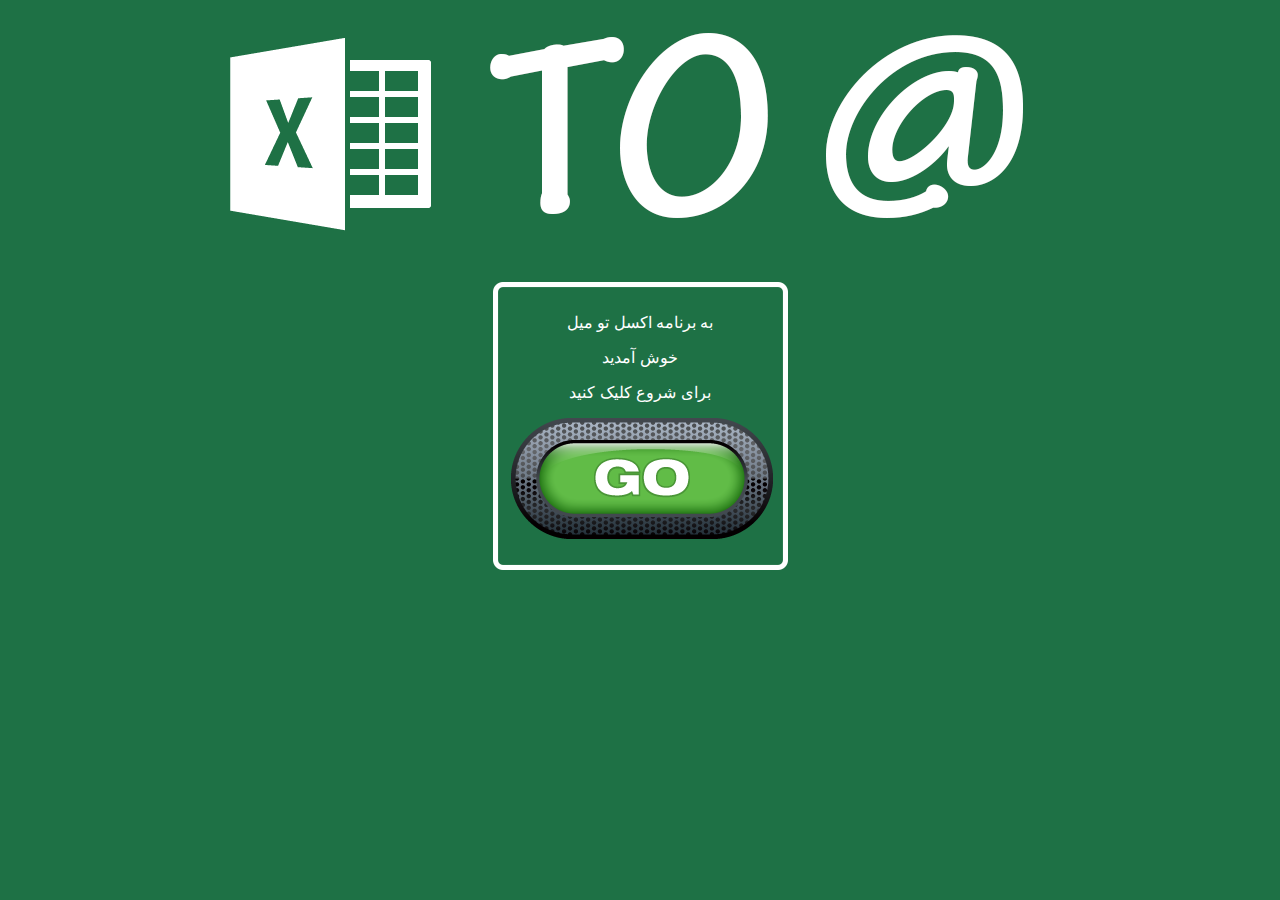
<file: index.html>
<!DOCTYPE html PUBLIC "-//W3C//DTD XHTML 1.0 Transitional//EN" "http://www.w3.org/TR/xhtml1/DTD/xhtml1-transitional.dtd">
<html xmlns="http://www.w3.org/1999/xhtml">
<head>
<meta http-equiv="Content-Type" content="text/html; charset=utf-8" />
<title>Excel To Mail</title>
<style type="text/css">
body {
	background-color: #1E7145;
}
body,td,th {
	color: #FFFFFF;
}
.downleft {	background-image: url(img/4.png);
	background-repeat: no-repeat;
}
.downright {	background-image: url(img/3.png);
	background-repeat: no-repeat;
}
.upleft {	background-image: url(img/1.png);
	background-repeat: no-repeat;
	font-size: xx-small;
	text-decoration: none;
}
.upright {	background-image: url(img/2.png);
	background-repeat: no-repeat;
	font-size: xx-small;
	text-decoration: none;
}
#down {	background-image: url(img/6.png);
	background-repeat: repeat-x;
}
#left {	background-image: url(img/8.png);
	background-repeat: repeat-y;
}
#right {	background-image: url(img/7.png);
	background-repeat: repeat-y;
}
#up {	background-image: url(img/5.png);
	background-repeat: repeat-x;
	font-size: xx-small;
	text-decoration: none;
}
.Body2 {
	font-family: Tahoma, Geneva, sans-serif;
}
</style>
</head>

<body>
<div align="center"><img src="img/image.png" width="876" height="256"/></div>
<br/>
<div align="center">
  
  <table border="0" cellspacing="0" cellpadding="0" align="center">
    <tr>
      <td width="15" height="15" class="upleft"></td>
      <td height="15" id="up"></td>
      <td width="15" height="15" class="upright"></td>
    </tr>
    <tr>
      <td width="15" id="left"></td>
      <td align="center" class="Body2"><p>به برنامه اکسل تو میل  </p>
      <p>
    خوش آمدید</p>
  <p>برای شروع کلیک کنید</p>
  <p><a href="1.html"><img src="img/Go_Button.png" width="265" height="121" /></a></p>
      
      
      
      
      </td>
      <td width="15" id="right"></td>
    </tr>
    <tr>
      <td width="15" height="15" class="downleft"></td>
      <td height="15" id="down"></td>
      <td width="15" height="15" class="downright"></td>
    </tr>
  </table>
</div>
</body>
</html>
</file>
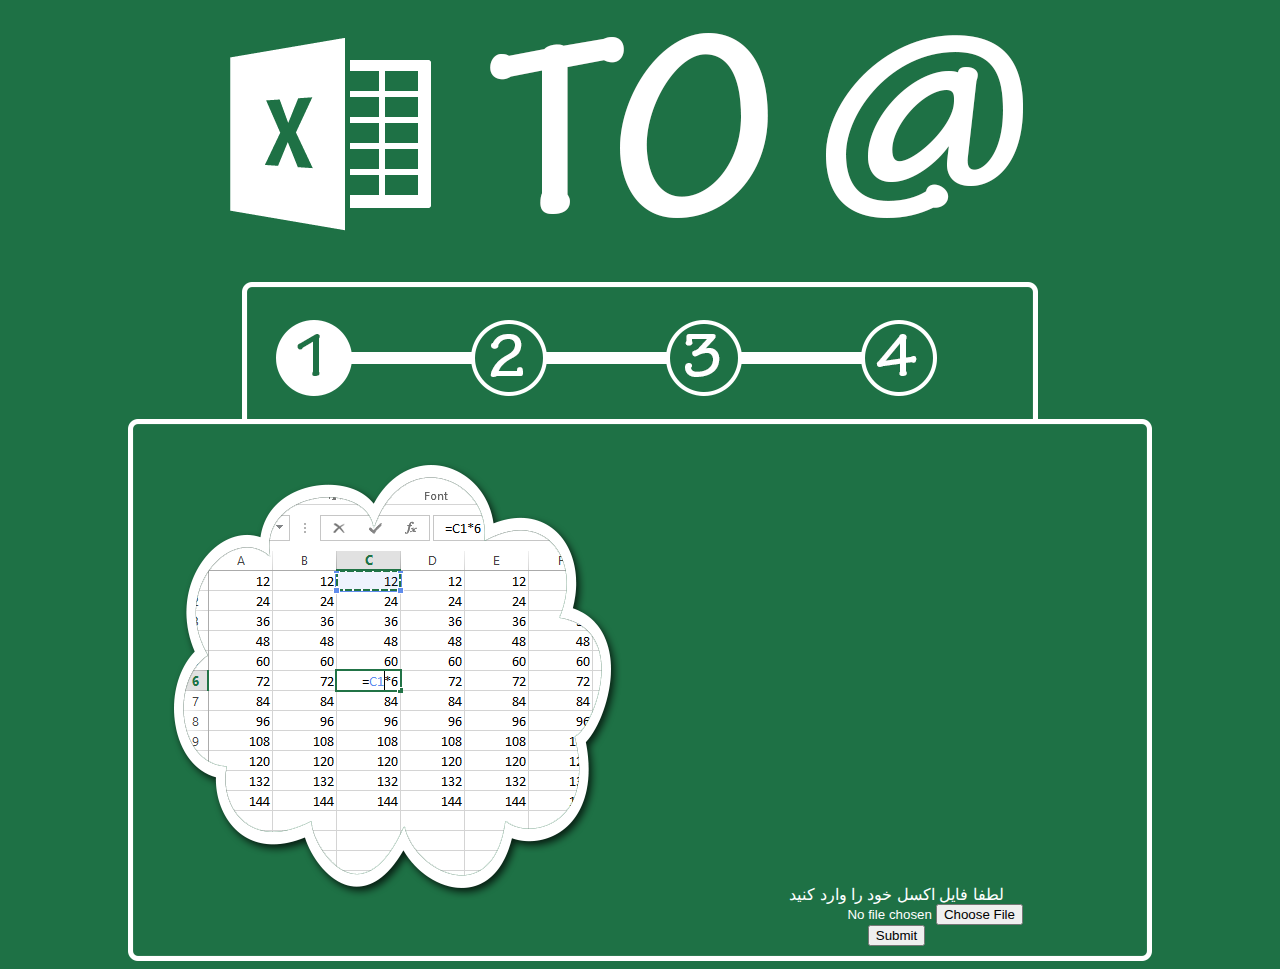
<file: 1.html>
<!DOCTYPE html PUBLIC "-//W3C//DTD XHTML 1.0 Transitional//EN" "http://www.w3.org/TR/xhtml1/DTD/xhtml1-transitional.dtd">
<html xmlns="http://www.w3.org/1999/xhtml">
<head>
<meta http-equiv="Content-Type" content="text/html; charset=utf-8" />
<title>Excel To Mail</title>
<style type="text/css">
body {
	background-color: #1E7145;
}
body,td,th {
	color: #FFFFFF;
}
.downleft {	background-image: url(img/4.png);
	background-repeat: no-repeat;
}
.downright {	background-image: url(img/3.png);
	background-repeat: no-repeat;
}
.upleft {	background-image: url(img/1.png);
	background-repeat: no-repeat;
	font-size: xx-small;
	text-decoration: none;
}
.upright {	background-image: url(img/2.png);
	background-repeat: no-repeat;
	font-size: xx-small;
	text-decoration: none;
}
#down {	background-image: url(img/6.png);
	background-repeat: repeat-x;
}
#left {	background-image: url(img/8.png);
	background-repeat: repeat-y;
}
#right {	background-image: url(img/7.png);
	background-repeat: repeat-y;
}
#up {	background-image: url(img/5.png);
	background-repeat: repeat-x;
	font-size: xx-small;
	text-decoration: none;
}
.Body2 {
	font-family: Tahoma, Geneva, sans-serif;
}
.Main_Div {
	font-family: Tahoma, Geneva, sans-serif;
	-webkit-transition: all 0s ease 0s;
	-moz-transition: all 0s ease 0s;
	-ms-transition: all 0s ease 0s;
	-o-transition: all 0s ease 0s;
}
</style>
</head>

<body>
<div align="center"><img src="img/image.png" width="876" height="256"/></div>
<br/>
<div align="center">
  
  <table border="0" cellspacing="0" cellpadding="0" align="center">
    <tr>
      <td width="15" height="15" class="upleft"></td>
      <td height="15" id="up"></td>
      <td width="15" height="15" class="upright"></td>
    </tr>
    <tr>
      <td width="15" id="left"></td>
      <td align="center" class="Body2">
      <div align="center">
        <img src="img/Lv1.png" width="766" height="122" /> </div></td>
      <td width="15" id="right"></td>
    </tr>
  </table>
  <table width="1024" border="0" align="center" cellpadding="0" cellspacing="0">
    <tr>
      <td width="15" height="15" class="upleft"></td>
      <td height="15" id="up"></td>
      <td width="15" height="15" class="upright"></td>
    </tr>
    <tr>
      <td width="15" id="left"></td>
      <td align="center" class="Body2"><div>
      <table border="0" cellpadding="0" cellspacing="0">
  <tr>
    <td width="513"><img src="img/Excel.png" width="512" height="512" />
      </td>
    <td width="481" align="center" valign="bottom"><form action="/2.php" method="post" name="Main" dir="rtl" enctype="multipart/form-data">
      <label>لطفا فایل اکسل خود را وارد کنید</label>
      <br />
      <input name="file" type="file" id="file"/>
      <br />
      <input name="Sub" type="submit"/>
      </form></td>
  </tr>
  </table>

      
      </div>
      
      </td>
      <td width="15" id="right"></td>
    </tr>
    <tr>
      <td width="15" height="15" class="downleft"></td>
      <td height="15" id="down"></td>
      <td width="15" height="15" class="downright"></td>
    </tr>
  </table>
</div>
</body>
</html>
</file>
